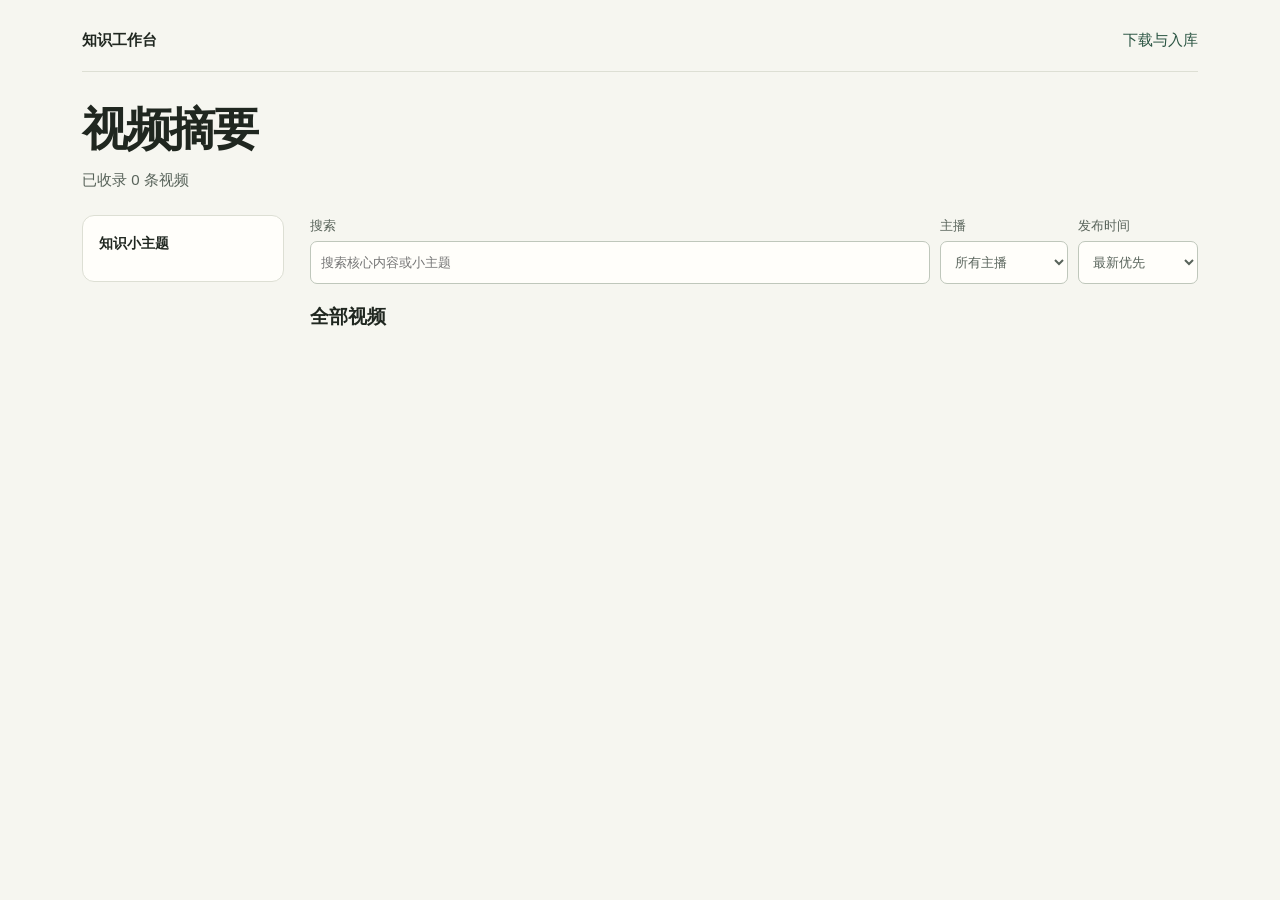
<file: app/catalog/template.html>
<!doctype html>
<html lang="zh-CN">
<meta charset="utf-8">
<meta name="viewport" content="width=device-width, initial-scale=1">
<title>视频摘要 · 知识工作台</title>
<style>
  :root { font: 15px/1.65 "Microsoft YaHei", "PingFang SC", sans-serif; color:#202720; background:#f6f6f0; --line:#dddfd4; --muted:#58635a; --green:#2b5543; --paper:#fffefa; }
  * { box-sizing:border-box; }
  body { margin:0; }
  button,input,select { font:inherit; color:inherit; }
  button,select { cursor:pointer; }
  a { color:var(--green); text-underline-offset:.22em; }
  :focus-visible { outline:3px solid #498368; outline-offset:3px; }
  .shell { max-width:1180px; margin:auto; padding:28px 32px 52px; }
  header { display:flex; justify-content:space-between; align-items:center; border-bottom:1px solid var(--line); padding-bottom:18px; gap:12px; }
  .brand { font-weight:700; }
  .brand span { color:#58635a; font-weight:400; margin-left:10px; }
  .hero { padding:28px 0 23px; }
  h1,h2,p { margin:0; }
  h1 { font-size:clamp(30px,5vw,46px); line-height:1.3; letter-spacing:-.05em; }
  .muted { color:var(--muted); }
  .hero p { margin-top:8px; }
  .layout { display:grid; grid-template-columns:202px minmax(0,1fr); gap:26px; align-items:start; }
  aside { border:1px solid var(--line); border-radius:12px; padding:16px; background:var(--paper); }
  aside h2 { font-size:14px; margin-bottom:10px; }
  #topics { display:grid; gap:3px; }
  #topics button { display:flex; justify-content:space-between; gap:6px; text-align:left; border:0; background:transparent; padding:8px 9px; border-radius:6px; }
  #topics button:hover,#topics button[aria-pressed="true"] { background:#e6eee6; color:#224f3a; }
  .count { color:var(--muted); font-variant-numeric:tabular-nums; }
  .filters { display:grid; grid-template-columns:minmax(180px,1fr) minmax(128px,auto) minmax(120px,auto); gap:10px; }
  .filters label { display:grid; gap:4px; font-size:13px; color:var(--muted); }
  input,select { width:100%; border:1px solid #bfc7bb; border-radius:7px; padding:8px 10px; background:var(--paper); min-height:43px; }
  .results-head { display:flex; justify-content:space-between; align-items:baseline; gap:10px; margin:17px 0 10px; }
  .results-head h2 { font-size:19px; }
  #cards { display:grid; gap:11px; }
  article { background:var(--paper); border:1px solid var(--line); border-radius:10px; padding:12px 16px; }
  article:hover { border-color:#a7b9aa; }
  .meta { color:var(--muted); font-size:13px; }
  .open-card { display:flex; justify-content:space-between; align-items:baseline; gap:9px; width:100%; padding:0; margin-top:3px; background:none; border:0; text-align:left; }
  .open-card strong { font-size:18px; line-height:1.45; }
  .open-card span { color:var(--green); white-space:nowrap; font-size:13px; }
  .open-card:hover span { text-decoration:underline; }
  .core { margin-top:4px; color:#38463d; }
  .points { display:grid; grid-template-columns:repeat(3,minmax(0,1fr)); gap:7px; list-style:none; padding:0; margin:9px 0 0; }
  .points li { background:#f3f4ee; border-radius:6px; padding:6px 8px; line-height:1.45; font-size:13px; }
  .points strong { display:block; color:#244735; font-size:13px; margin-bottom:2px; }
  .tags { display:flex; flex-wrap:wrap; gap:6px; margin-top:8px; }
  .tag { border:0; border-radius:6px; background:#edf0e7; color:#2e5141; padding:3px 8px; font-size:13px; }
  .tag:hover { background:#dce9de; }
  dialog { border:1px solid var(--line); border-radius:14px; padding:0; width:min(700px,calc(100% - 28px)); max-height:85vh; color:inherit; background:var(--paper); }
  dialog::backdrop { background:#17251fb3; }
  .details { padding:23px; }
  .detail-top { display:flex; justify-content:space-between; align-items:center; gap:12px; }
  .detail-top button { background:#eef0e9; border:0; border-radius:6px; padding:5px 10px; }
  #detail-title { margin:6px 0 9px; font-size:24px; line-height:1.4; }
  #detail-text { margin-top:10px; }
  #detail-points { padding:0; list-style:none; display:grid; gap:8px; margin:13px 0 0; }
  #detail-points li { display:grid; grid-template-columns:auto minmax(0,1fr); align-items:baseline; gap:9px; }
  #detail-points button { background:#e7eee7; color:#224f3a; border:0; border-radius:5px; padding:2px 7px; font-variant-numeric:tabular-nums; }
  #detail-points strong { color:#244735; }
  #clip { display:block; width:auto; max-width:100%; max-height:48vh; margin:13px auto 0; background:#151b17; border-radius:7px; }
  #clip[hidden], #clip-status[hidden] { display:none; }
  #clip-status { margin-top:6px; }
  .actions { display:flex; flex-wrap:wrap; gap:9px; margin:18px 0 7px; }
  .actions a,.actions button { display:inline-block; background:#e7eee7; color:#224f3a; border:0; border-radius:6px; text-decoration:none; padding:6px 10px; }
  #transcript { margin-top:14px; border-top:1px solid var(--line); padding-top:12px; white-space:pre-wrap; overflow-wrap:anywhere; }
  @media(max-width:650px) { .shell { padding:16px 14px 34px; } .layout { grid-template-columns:1fr; gap:14px; } #topics { display:flex; flex-wrap:wrap; } #topics button { gap:7px; } .filters { grid-template-columns:1fr 1fr; } .filters label:first-child { grid-column:1/-1; } header { font-size:13px; } }
  @media(max-width:500px) { .points { grid-template-columns:1fr; gap:4px; } .points strong { display:inline; margin-right:.4em; } }
</style>
<div class="shell">
  <header><div class="brand">知识工作台</div><a id="workflow-link">下载与入库</a></header>
  <section class="hero">
    <h1>视频摘要</h1>
    <p class="muted">已收录 0 条视频</p>
  </section>
  <div class="layout">
    <aside><h2>知识小主题</h2><nav id="topics" aria-label="知识小主题"></nav></aside>
    <main>
      <div class="filters">
        <label>搜索<input id="query" type="search" placeholder="搜索核心内容或小主题"></label>
        <label>主播<select id="creator"><option value="">所有主播</option></select></label>
        <label>发布时间<select id="order"><option value="newest">最新优先</option><option value="oldest">最早优先</option></select></label>
      </div>
      <div class="results-head"><h2 id="active-topic">全部视频</h2><p id="count" class="muted" role="status"></p></div>
      <section id="cards" aria-label="视频摘要"></section>
    </main>
  </div>
</div>
<dialog id="detail" aria-labelledby="detail-title">
  <div class="details">
    <div class="detail-top"><p class="meta" id="detail-meta"></p><button type="button" id="close">关闭</button></div>
    <h2 id="detail-title"></h2>
    <div id="detail-tags" class="tags"></div>
    <p id="detail-text"></p>
    <ul id="detail-points" aria-label="要点和原片时间"></ul>
    <video id="clip" controls playsinline preload="none" hidden></video>
    <p id="clip-status" class="meta" role="status" hidden></p>
    <div class="actions" id="actions"></div>
    <div id="transcript" hidden tabindex="-1"></div>
  </div>
</dialog>
<script id="sources" type="application/json">{}</script>
<script>
const get = id => document.getElementById(id);
const dialog = get("detail");
const clip = get("clip");
let activeTopic = "";

function add(parent, name, text, className) {
  const el = document.createElement(name);
  el.textContent = text;
  if (className) el.className = className;
  parent.append(el);
  return el;
}

function selectTopic(topic) {
  activeTopic = topic;
  if (dialog.open) dialog.close();
  render();
  get("active-topic").scrollIntoView({block:"nearest"});
}

function addTags(container, tags) {
  container.replaceChildren();
  for (const topic of tags) {
    const button = add(container, "button", topics[topic], "tag");
    button.type = "button";
    button.onclick = () => selectTopic(topic);
  }
}

function openDetail(video) {
  get("detail-meta").textContent = video.creator + " · " + video.date;
  get("detail-title").textContent = video.title;
  get("detail-text").textContent = video.detail;
  addTags(get("detail-tags"), video.tags);
  const points = get("detail-points");
  points.replaceChildren();
  for (const [time, label, text] of video.points || []) {
    const item = add(points, "li", "");
    const button = add(item, "button", time);
    button.type = "button";
    button.setAttribute("aria-label", "从 " + time + " 播放本地视频");
    button.onclick = async () => {
      const [minutes, seconds] = time.split(":").map(Number);
      clip.hidden = false;
      const status = get("clip-status");
      status.hidden = false;
      status.textContent = "已定位到 " + time;
      if (!clip.hasAttribute("src")) clip.src = video.local;
      clip.currentTime = minutes * 60 + seconds;
      try { await clip.play(); }
      catch { status.textContent = "无法自动播放，可点击播放器或打开本地视频。"; }
      clip.scrollIntoView({block:"nearest"});
    };
    const note = add(item, "span", "");
    add(note, "strong", label + "　");
    note.append(text);
  }
  const transcript = get("transcript");
  transcript.hidden = true;
  transcript.textContent = "";
  const actions = get("actions");
  actions.replaceChildren();
  if (video.transcript) {
    const button = add(actions, "button", "查看口播稿");
    button.setAttribute("aria-expanded", "false");
    button.setAttribute("aria-controls", "transcript");
    button.onclick = () => {
      transcript.hidden = !transcript.hidden;
      button.setAttribute("aria-expanded", String(!transcript.hidden));
      if (!transcript.hidden) {
        transcript.textContent = video.transcript;
        transcript.focus();
      }
    };
    for (const [label, url] of [["播放本地视频", video.local], ["打开抖音原视频", video.url]]) {
      const link = add(actions, "a", label);
      link.href = url;
      link.target = "_blank";
      link.rel = "noopener noreferrer";
    }
  }
  dialog.showModal();
}

function render() {
  const creator = get("creator").value;
  const terms = get("query").value.trim().toLowerCase().split(/\s+/).filter(Boolean);
  const base = videos.filter(v => (!creator || v.creator === creator) &&
    terms.every(term => [v.title, v.core, v.detail, ...(v.points || []).flat(), ...v.tags.map(tag => topics[tag])].join(" ").toLowerCase().includes(term)));
  const nav = get("topics");
  nav.replaceChildren();
  for (const [id, label] of [["", "全部视频"], ...Object.entries(topics)]) {
    const count = id ? base.filter(video => video.tags.includes(id)).length : base.length;
    if (!count && id && id !== activeTopic) continue;
    const button = add(nav, "button", "");
    button.type = "button";
    button.setAttribute("aria-pressed", String(id === activeTopic));
    add(button, "span", label);
    add(button, "span", count, "count");
    button.onclick = () => selectTopic(id);
  }
  const sign = get("order").value === "oldest" ? 1 : -1;
  const shown = base.filter(video => !activeTopic || video.tags.includes(activeTopic))
    .sort((a, b) => sign * a.date.localeCompare(b.date) || a.id.localeCompare(b.id));
  get("active-topic").textContent = topics[activeTopic] || "全部视频";
  get("count").textContent = shown.length + " 条";
  const cards = get("cards");
  cards.replaceChildren();
  if (!shown.length) add(cards, "p", "当前筛选没有视频。", "muted");
  for (const video of shown) {
    const row = add(cards, "article", "");
    row.dataset.id = video.id;
    add(row, "p", video.creator + " · " + video.date, "meta");
    const button = add(row, "button", "", "open-card");
    button.type = "button";
    add(button, "strong", video.title);
    add(button, "span", "查看详情 ›");
    button.onclick = () => openDetail(video);
    add(row, "p", video.core, "core");
    if (video.points) {
      const list = add(row, "ul", "", "points");
      for (const [, label, text] of video.points) {
        const item = add(list, "li", "");
        add(item, "strong", label);
        item.append(text);
      }
    }
    addTags(add(row, "div", "", "tags"), video.tags);
  }
}

get("close").onclick = () => dialog.close();
dialog.addEventListener("close", () => {
  clip.pause();
  clip.removeAttribute("src");
  clip.load();
  clip.hidden = true;
  get("clip-status").hidden = true;
});
get("query").addEventListener("input", render);
for (const id of ["creator", "order"]) get(id).addEventListener("change", render);
render();
</script>
</file>
